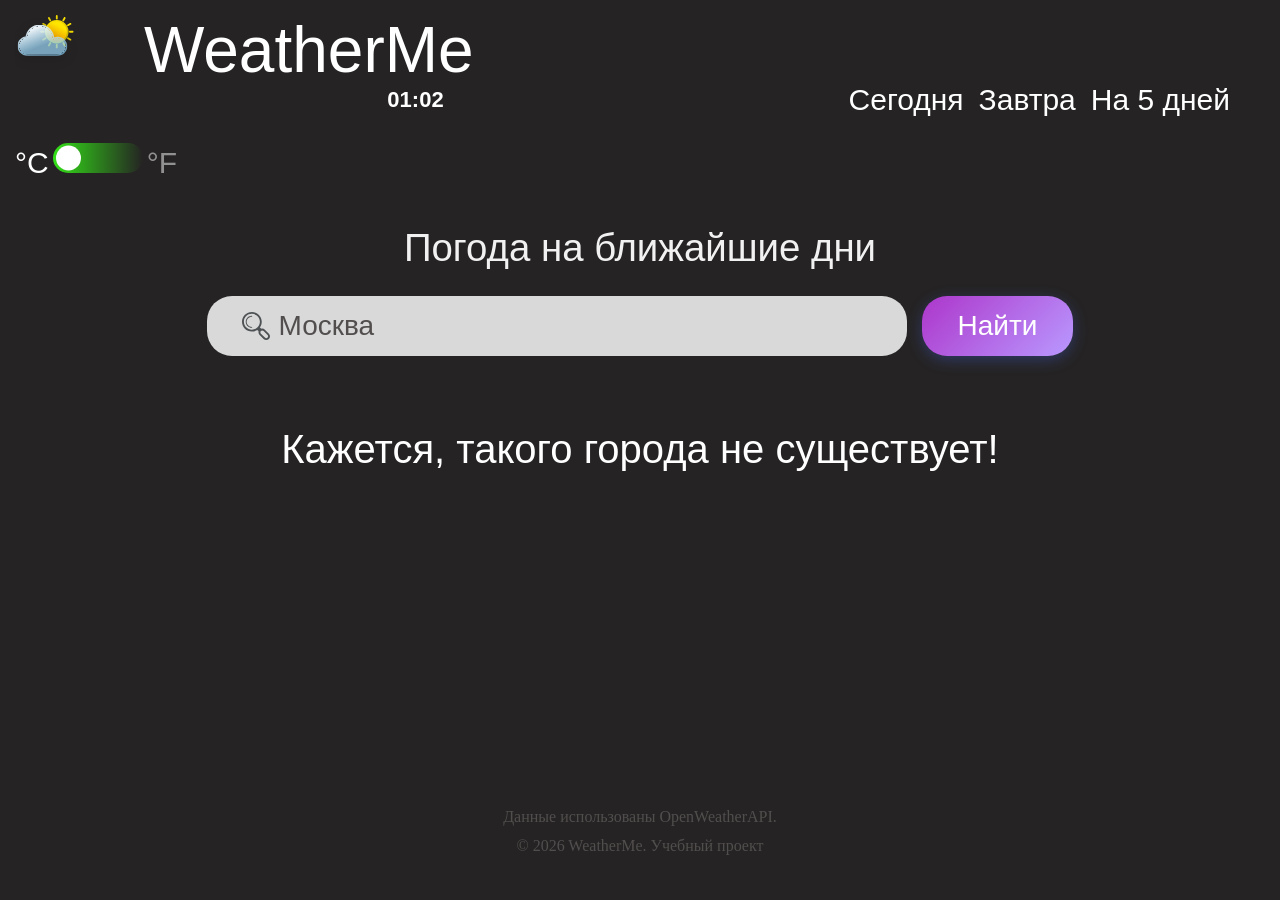
<file: week.html>
<!DOCTYPE html>
<html lang="ru">
  <head>
    <meta charset="UTF-8" />
    <meta name="viewport" content="width=device-width, initial-scale=1.0" />
    <title>Погода на неделю</title>
    <link rel="stylesheet" href="Style/style.css" />
    <link rel="stylesheet" href="Style/week.css" />
    <link rel="stylesheet" href="Style/normalize.css" />
  </head>
  <body>
    <header class="header">
      <nav class="header__nav">
        <!-- левая часть -->
        <div class="header__nav-left">
          <a
            href="index.html"
            class="header__logo"
            aria-label="WeatherMe - Главная страница"
          >
            <img
              src="assets/images/cloud_logo.svg"
              alt="WeatherMe - Прогноз погоды"
              width="65"
              class="header__logo-icon"
            />
            <span class="header__text"> WeatherMe </span>
          </a>
          <div id="clock">00:00</div>
          <!-- переключатель -->
          <div class="header__switch">
            <span class="header__switch-label header__switch-c">°C</span>
            <div class="header__switch-toggle"></div>
            <span class="header__switch-label header__switch-f">°F</span>
          </div>
        </div>
        <!-- правая часть -->
        <div class="header__nav-right">
          <ul class="header__menu">
            <li class="header__menu-item">
              <a class="header__menu-link" id="todayLink" href="index.html"
                >Сегодня</a
              >
            </li>
            <li class="header__menu-item">
              <a class="header__menu-link" id="tomorrow" href="index.html"
                >Завтра</a
              >
            </li>
            <li class="header__menu-item">
              <a class="header__menu-link" id="weekLink" href="week.html"
                >На 5 дней</a
              >
            </li>
          </ul>
        </div>
      </nav>
    </header>

    <main>
      <h1 class="forecast__title">Погода на ближайшие дни</h1>
      <div class="search">
        <form id="searchForm">
          <input
            type="search"
            class="search__input"
            id="search__input"
            placeholder="Введите название города..."
          />
          <button type="submit" class="search__button" id="search__button">
            Найти
          </button>
        </form>
      </div>

      <!-- контейнер для 5 карточек -->
      <div class="forecast__week">
        <!-- одна карточка -->
      </div>
    </main>
    <footer class="footer">
      <div class="footer__container">
        <p class="footer__description">Данные использованы OpenWeatherAPI.</p>
        <div class="footer__copy">© 2026 WeatherMe. Учебный проект</div>
      </div>
    </footer>
    <script src="Scripts/week.js"></script>
  </body>
</html>
</file>
<file: Style/style.css>
@import "../ScrollSlider/Slider.css";
@font-face {
  font-family: "Montserrat", sans-serif;
  src: url(/assets/fonts/static/Montserrat-Regular.ttf);
}
@font-face {
  src: url(/assets/fonts/static/Montserrat-Italic.ttf);
  font-family: "Montserrat", sans-serif;
  font-style: italic;
}
@font-face {
  src: url(/assets/fonts/static/Montserrat-Bold.ttf);
  font-family: "Montserrat", sans-serif;
  font-weight: bold;
}

@font-face {
  font-family: "Montserrat", sans-serif;
  src: url(/assets/fonts/static/Montserrat-BoldItalic.ttf);
}

html,
body {
  height: 100%;
  margin: 0;
}

body {
  min-height: 100vh;
  display: flex;
  flex-direction: column;
  background-color: #252323;
}

main {
  flex: 1;
}

.header__nav {
  display: flex;
  align-items: center;
  flex-direction: row;
  justify-content: space-between;
}
.header__nav-left {
  display: flex;
  flex-direction: column;
}
.header__logo {
  text-decoration: none;
}
.header__logo-icon {
  margin: 15px 0 0 15px;
  align-self: flex-start;
}
.header__text {
  align-self: center;
  margin: 0 60px;
  font-size: clamp(24px, 5vw, 69px);
  font-weight: 400;
  font-family: "Montserrat", sans-serif;
  text-decoration: none;
  color: #fff;
}
#clock {
  font-weight: 600;
  font-size: clamp(16px, 2vw, 22px);
  font-family: "Montserrat", sans-serif;
  color: #fff;
  margin-bottom: 30px;
  margin-right: 90px;
  align-self: flex-end;
}
.header__switch {
  align-self: flex-start;
  margin-bottom: 20px;
  margin-left: 15px;
}
.header__switch-toggle {
  display: inline-block;
  width: 90px;
  height: 30px;
  border-radius: 22px;
  background: linear-gradient(90deg, #33e017 0%, rgba(149, 241, 134, 0) 100%);
  transition-duration: 300ms;
  position: relative;
  cursor: pointer;
  z-index: 0;
}
/* кружок */
.header__switch-toggle::after {
  content: "";
  height: 25px;
  width: 25px;
  border-radius: 50%;
  background: #fff;
  transition-duration: 300ms;
  position: absolute;
  z-index: 1;
  top: 50%;
  left: 3px;
  transform: translateY(-50%);
}
/* при нажатии */
.header__switch-toggle-on {
  background: linear-gradient(90deg, rgba(149, 241, 134, 0) 0%, #33e017 100%);
}

.header__switch-toggle-on::after {
  left: calc(100% - 28px);
}

.header__switch-label {
  font-weight: 300;
  font-size: clamp(18px, 3vw, 30px);
  color: #fff;
  font-family: "Montserrat", sans-serif;
  opacity: 0.5;
  transition: 0.3s;
}
.header__switch.is-f .header__switch-f {
  opacity: 1;
}

.header__switch:not(.is-f) .header__switch-c {
  opacity: 1;
}

.header__menu {
  margin-top: 30px;
  margin-right: 50px;
  display: flex;
  align-items: center;
  justify-content: flex-end;
  gap: 15px;
  list-style: none;
  font-weight: 300;
  font-size: clamp(18px, 3vw, 30px);
  font-family: "Montserrat", sans-serif;
}
.header__menu-item a {
  text-decoration: none;
  color: #fff;
}
.header__menu-item a:hover {
  font-weight: 700;
  background: linear-gradient(135deg, #ad36cb 0%, #4a6dff 100%);
  background-clip: text;
  -webkit-background-clip: text;
  -webkit-text-fill-color: transparent;
}

.search form {
  display: flex;
  flex-direction: row;
  justify-content: center;
}
.search__input {
  width: 700px;
  height: 60px;
  padding: 14px 16px 14px 72px;
  font-size: clamp(16px, 2.5vw, 28px);
  font-family: "Montserrat", sans-serif;
  color: #524e4e;
  background-color: #d9d9d9;
  background-image: url("../assets/images/search.svg");
  background-repeat: no-repeat;
  background-position: 35px center;
  background-size: 28px;
  border: none;
  border-radius: 25px;
  outline: none;
}
.search__button {
  padding: 14px 36px;
  font-family: "Montserrat", sans-serif;
  font-size: clamp(16px, 2.5vw, 28px);
  font-weight: 400;
  color: #fff;
  background: linear-gradient(135deg, #ad36cb 0%, #b999ff 100%);
  border: none;
  border-radius: 25px;
  transition: all 0.3s ease;
  box-shadow: 0 4px 15px rgba(74, 109, 255, 0.3);
  white-space: nowrap;
  height: 60px;
  margin-left: 15px;
}
.search__button:hover {
  background: linear-gradient(135deg, #ad36cb 0%, #4a6dff 100%);
}

.weather__card {
  display: flex;
  flex-direction: column;
  justify-content: space-around;
  align-items: center;
  margin: 40px auto 45px;
  border-radius: 32px;
  width: clamp(220px, 90vw, 950px);
  min-height: clamp(250px, 40vw, 425px);
  box-shadow: 0 4px 4px 0 rgba(0, 0, 0, 0.25),
    0 4px 4px 0 rgba(255, 250, 250, 0.25), 0 4px 4px 0 rgba(253, 245, 245, 0.25);
  background: linear-gradient(
    147deg,
    #ad36cb 13.94%,
    #e0b2ec 59.62%,
    #333 90.38%
  );
}
.weather__card__meta {
  display: flex;
  justify-content: space-around;
  width: 100%;
}
.weather__card__city {
  font-size: clamp(18px, 3vw, 30px);
  font-family: "Poppins", sans-serif;
  font-weight: 300;
  color: #ffffff;
  display: flex;
  align-items: center;
  gap: 8px;
}
.weather__card__date {
  font-size: clamp(14px, 2vw, 20px);
  font-family: "Poppins", sans-serif;
  font-weight: 500;
  color: #ffffff;
}
.weather__card__temperature {
  display: flex;
  align-items: center;
}
.weather__card__temperature-value {
  font-size: clamp(40px, 6vw, 70px);
  font-family: "Poppins", sans-serif;
  font-weight: 200;
  color: #f2f1f1;
  margin: 0 10px 0 25px;
}
.weather__card__weather-icon {
  width: 80px;
  height: 80px;
}
.weather__card__details {
  width: 100%;
  display: grid;
  grid-template-columns: repeat(3, 1fr);
  grid-template-rows: 1fr 1fr;
  gap: 10px;
  justify-items: center;
  align-items: center;
  font-size: clamp(14px, 2vw, 24px);
  font-family: "Poppins", sans-serif;
  font-weight: 500;
  color: #ffffff;
}

/* слайдер погоды */

.weather-hour {
  /*контейнер*/
  margin: 0 auto;
  max-width: 1000px;
  padding: 0 30px;
}
.scroll-slider {
  display: block;
  position: relative;
  overflow: visible;
}
.weather-hour__list {
  position: relative;
  display: flex;
  justify-content: flex-start;
  padding-left: 0;
  align-items: flex-end;
  overflow-y: hidden;
  overflow-x: auto;
  scroll-behavior: smooth;
  scroll-snap-type: x mandatory;
  scrollbar-width: none;
  gap: 12px;
  z-index: 1;
}
.weather-hour__list ::-webkit-scrollbar {
  display: none;
}
.weather-hour__list > * {
  flex-shrink: 0;
  scroll-snap-align: start;
}

.weather-hour__list-card {
  position: relative;
  border-radius: 25px;
  width: clamp(90px, 18vw, 130px);
  height: clamp(90px, 18vw, 120px);

  overflow: hidden;
  background: linear-gradient(180deg, #b32dd4 0%, rgba(217, 217, 217, 0) 100%);
  display: flex;
  align-items: center;
  justify-content: center;
  flex: 0 0 auto;
  scroll-snap-align: start;
}
.weather-hour__info {
  position: absolute;
  inset: 0;
  z-index: 2;
  display: flex;
  flex-direction: column;
  justify-content: space-between;
  align-items: center;
  font-size: clamp(12px, 2vw, 18px);
  padding: 10px 0;
  font-family: "Poppins", sans-serif;
  font-weight: 500;
  color: #ffffff;
}
.weather-hour__info-icon {
  width: clamp(40px, 6vw, 70px);
  height: auto;
}
.weather-hour__dark-bottom {
  position: absolute;
  bottom: 0;
  left: 0;
  border-radius: 25px;
  width: 100%;
  height: 40%;
  max-height: 72px;
  backdrop-filter: blur(9px);
  box-shadow: 0 4px 4px 0 rgba(0, 0, 0, 0.25);
  background: linear-gradient(128deg, #373333 0%, rgba(55, 51, 51, 0) 100%);
}

.scroll-slider-button {
  display: flex;
  align-items: center;
  justify-content: center;
  position: absolute;
  width: 50px;
  height: 50px;

  top: 50%;
  margin-top: -25px;

  background-color: #ad36cb;
  color: black;
  border-radius: 50%;
  cursor: pointer;
  transition: background-color 0.3s ease, transform 0.2s ease,
    box-shadow 0.2s ease;
  z-index: 2;
}
.scroll-slider-button._prev {
  left: -25px;
}

.scroll-slider-button._next {
  right: -25px;
}
@media (hover: hover) {
  .scroll-slider-button:hover {
    background-color: #e0b2ec;
    transform: scale(1.1); /* Увеличиваем кнопку при наведении */
  }
}

.scroll-slider-button:active {
  transform: scale(0.95); /* Уменьшаем кнопку при нажатии */
}

.scroll-slider-button:focus-visible {
  outline: 2px solid white;
  outline-offset: 2px;
}

.scroll-slider-button svg {
  width: 24px;
  height: 24px;
}
.footer {
  width: 100%;
  margin-top: auto;
  padding: 20px 0;
}

.footer__container {
  display: flex;
  flex-direction: column;
  align-items: center;
  justify-content: center;
}
.footer__description,
.footer__copy {
  color: #524e4e;
  margin: 5px 0;
  text-align: center;
}
.footer__copy {
  padding-bottom: 20px;
}

@media (max-width: 1200px) {
  .header__text {
    margin: 0 30px;
  }
  .search__input {
    width: 500px;
  }
  .weather-hour {
    max-width: 700px;
  }
}
@media (max-width: 768px) {
  .header__nav {
    flex-direction: column;
    align-items: center;
  }
  .header__menu {
    flex-wrap: wrap;
    justify-content: center;
    margin: 10px 0;
    padding: 0;
  }
  #clock {
    margin: 0;
    align-self: center;
  }
  .header__text {
    margin: 0 0 15px;
    text-align: center;
  }
  .header__switch {
    margin-top: 15px;
  }

  .search__input {
    max-width: 450px;
    height: 55px;
  }

  .search__button {
    height: 55px;
    max-width: 120px;
    padding: 10px 20px;
    margin-left: 5px;
  }

  .weather__card__meta {
    flex-direction: column;
    gap: 10px;
    align-items: center;
  }
  .weather-hour {
    max-width: 550px;
  }
  .scroll-slider-button {
    width: 40px;
    height: 40px;
  }
}
@media (max-width: 649px) {
  .search {
    margin-left: 16px;
    margin-right: 16px;
  }
  .weather__card {
    margin-left: 16px;
    margin-right: 16px;
  }
}

@media (max-width: 480px) {
  #clock {
    font-weight: 400;
  }
  .search__input {
    width: 370px;
    height: 50px;
  }
  .search__button {
    display: none;
  }
  .weather__card__temperature-icon {
    width: 15px;
  }
  .weather__card__details {
    grid-template-columns: 1fr 1fr;
    grid-template-rows: repeat(3, auto);
  }

  .weather__card__detail-label--humidity {
    grid-column: 1/2;
    grid-row: 1/2;
  }
  .weather__card__detail-label--pressure {
    grid-column: 1/2;
    grid-row: 2/3;
  }
  .weather__card__detail-label--wind {
    grid-column: 1/2;
    grid-row: 3/4;
  }
}
</file>
<file: Style/week.css>
@font-face {
  font-family: "Montserrat", sans-serif;
  src: url(/assets/fonts/static/Montserrat-Regular.ttf);
}
@font-face {
  src: url(/assets/fonts/static/Montserrat-Italic.ttf);
  font-family: "Montserrat", sans-serif;
  font-style: italic;
}
@font-face {
  src: url(/assets/fonts/static/Montserrat-Bold.ttf);
  font-family: "Montserrat", sans-serif;
  font-weight: bold;
}

@font-face {
  font-family: "Montserrat", sans-serif;
  src: url(/assets/fonts/static/Montserrat-BoldItalic.ttf);
}
.forecast__title {
  text-align: center;
  font-family: "Montserrat", sans-serif;
  font-weight: 300;
  color: #f2f1f1;
  font-size: clamp(20px, 3vw, 50px);
}
.forecast__week {
  display: flex;
  flex-direction: column;
  gap: 5px;
  margin: 30px 0;
}
.forecast__week-text {
  font-size: 40px;
  font-family: "Poppins", sans-serif;
  font-weight: 300;
  color: #ffffff;
  text-align: center;
}
.forecast__day {
  width: clamp(240px, 90%, 1000px);
  height: clamp(100px, 20vw, 180px);
  display: flex;
  align-items: center;
  justify-content: space-around;
  margin: 20px auto;
  box-sizing: border-box;
  background: linear-gradient(
    112.67288396562151deg,
    #ad36cb 26.6%,
    #333333 68.8%
  );
  border-radius: 32px;
  padding-top: 10px;
}
.forecast__day-info {
  display: flex;
  gap: clamp(10px, 2vw, 20px);
  align-items: center;
  font-size: clamp(19px, 3vw, 30px);
  font-family: "Poppins", sans-serif;
  font-weight: 300;
  color: #ffffff;
  text-align: center;
}
.forecast__day-temp {
  display: flex;
  align-items: center;
}
.forecast__day-tempText {
  display: none;
}
.forecast__day-temp-right {
  display: flex;
}
.forecast__day-temp--day {
  margin-left: clamp(10px, 4vw, 40px);
}

.forecast__day-temp--night {
  margin-left: clamp(10px, 4vw, 40px);
}
.forecast__day-tempValue {
  font-size: clamp(22px, 5vw, 50px);
  font-family: "Poppins", sans-serif;
  font-weight: 200;
  color: #f2f1f1;
}
.forecast__day-tempIcon {
  width: 100px;
  height: 100px;
}
@media (max-width: 480px) {
}
@media (max-width: 480px) {
  .forecast__day {
    flex-direction: column;
    height: auto;
  }
  .forecast__day-info {
    flex-direction: column;
    gap: 5px;
    font-size: clamp(14px, 4vw, 22px);
  }
  .forecast__day-temp {
    flex-direction: row;
    justify-content: space-between;
    width: 100%;
    align-items: center;
    gap: 10px;
  }
  .forecast__day-tempText {
    display: block;
    font-size: 16px;
    color: #fff;
    font-family: "Poppins", sans-serif;
    font-weight: 300;
    margin-left: 15px;
  }
  .forecast__day-temp-right {
    display: flex;
    align-items: center;
    gap: 25px;
    margin-right: 15px;
  }
  .forecast__day-tempIcon {
    width: 80px;
    height: 80px;
  }
  .forecast__day-temp--day,
  .forecast__day-temp--night {
    margin-left: 0;
  }
  .forecast__day-tempValue {
    font-size: clamp(18px, 5vw, 40px);
  }
}
</file>
